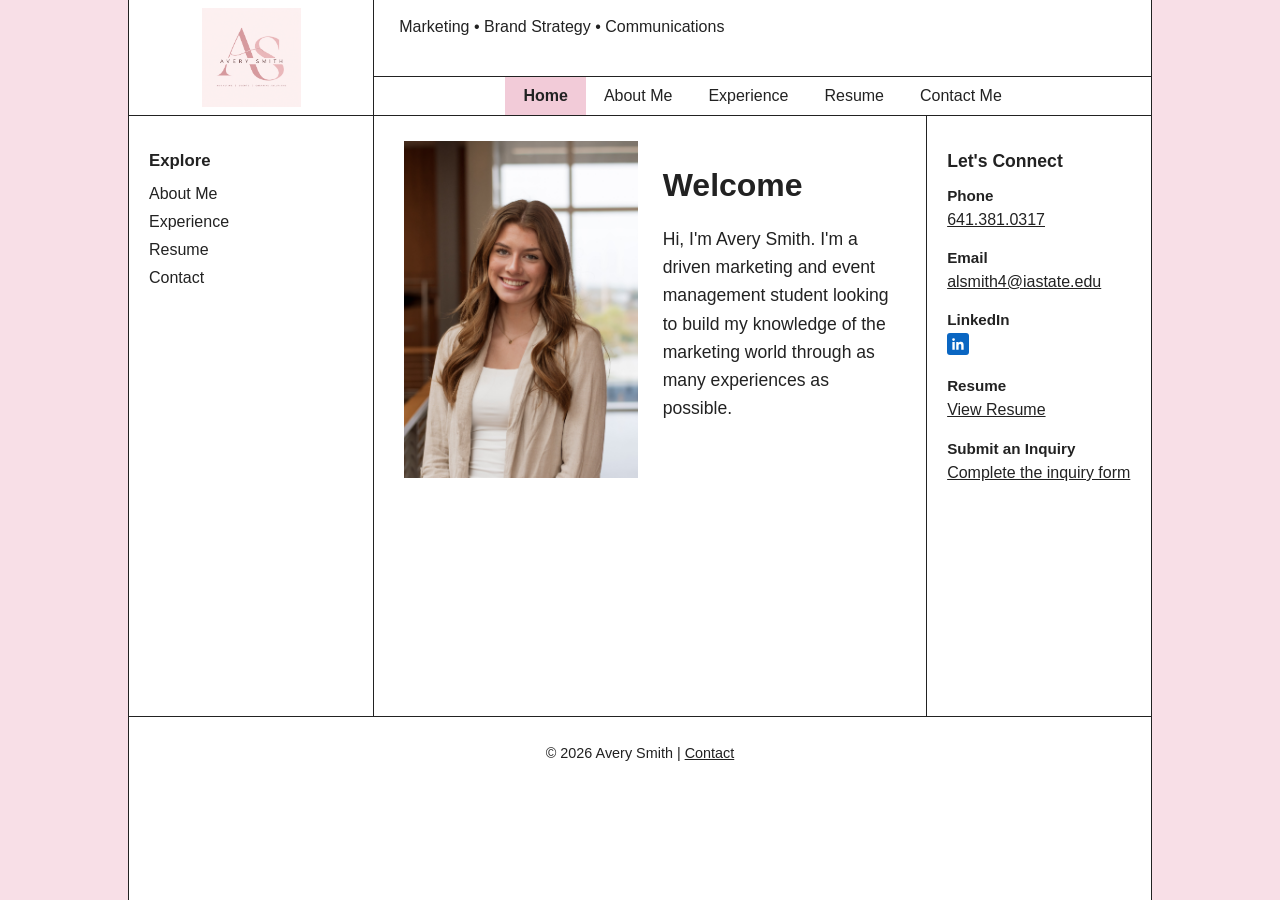
<file: index.html>
<!DOCTYPE html>
<html lang="en">

<head>
    <meta charset="UTF-8">
    <meta name="viewport" content="width=device-width, initial-scale=1.0">

    <title>Avery Smith</title>

    <link rel="stylesheet" href="style.css">
</head>

<body>

    <div class="site-wrapper">

        <header class="site-header">

        <div class="logo-area">
    <img src="avery-smith-logo.png"
         alt="Avery Smith Logo"
         class="site-logo">
</div>
            <div class="header-content">

                <div class="header-graphic">
                    <p>
                        Marketing • Brand Strategy • Communications
                    </p>
                </div>

                <!-- Navigation automatically added by navigation.js -->
                <div id="navigation"></div>

            </div>

        </header>


        <div class="page-layout">

            <!-- LEFT COLUMN -->
            <aside class="sidebar-navigation">

                <h2>Explore</h2>

                <ul>
                    <li><a href="about.html">About Me</a></li>
                    <li class="experience-nav-item"><a href="experience.html">Experience</a>
                        <ul class="experience-subnav">
                            <li><a href="cambridge.html">Cambridge Investment Research, Inc.</a></li>
                            <li><a href="ethos.html">ETHOS Event Collective</a></li>
                            <li><a href="research-park.html">ISU Research Park</a></li>
                            <li><a href="afterdark.html">ISU AfterDark</a></li>
                        </ul>
                    </li>
                    <li><a href="resume.html">Resume</a></li>
                    <li><a href="contact.html">Contact</a></li>
                </ul>

            </aside>


            <!-- CENTER COLUMN -->
            <main class="main-content">

                <div class="hero-section">
                    <div class="hero-image">
                        <img src="avery-headshot-8.jpg" alt="Avery Smith Headshot">
                    </div>
                    <div class="hero-text">
                        <h1>Welcome</h1>
                        <p class="bio">
                            Hi, I'm Avery Smith. I'm a driven marketing and event management student looking to build my knowledge of the marketing world through as many experiences as possible.
                        </p>
                    </div>
                </div>

            </main>


            <!-- RIGHT COLUMN -->
            <aside class="sticky-sidebar">

                <div class="sticky-content">

                    <h2>Quick Links</h2>

                    <p>
                        Additional information, featured projects,
                        social media links, or announcements can go here.
                    </p>

                    <div class="social-links">
                        <a href="#">LinkedIn</a>
                    </div>

                </div>

            </aside>

        </div>


        <footer class="site-footer">

            <p>
                &copy; <span id="year"></span> Avery Smith |
                <a href="contact.html">Contact</a>
            </p>

        </footer>

    </div>


    <script src="navigation.js"></script>

    <script>
        document.getElementById("year").textContent =
            new Date().getFullYear();
    </script>

</body>

</html>
</file>
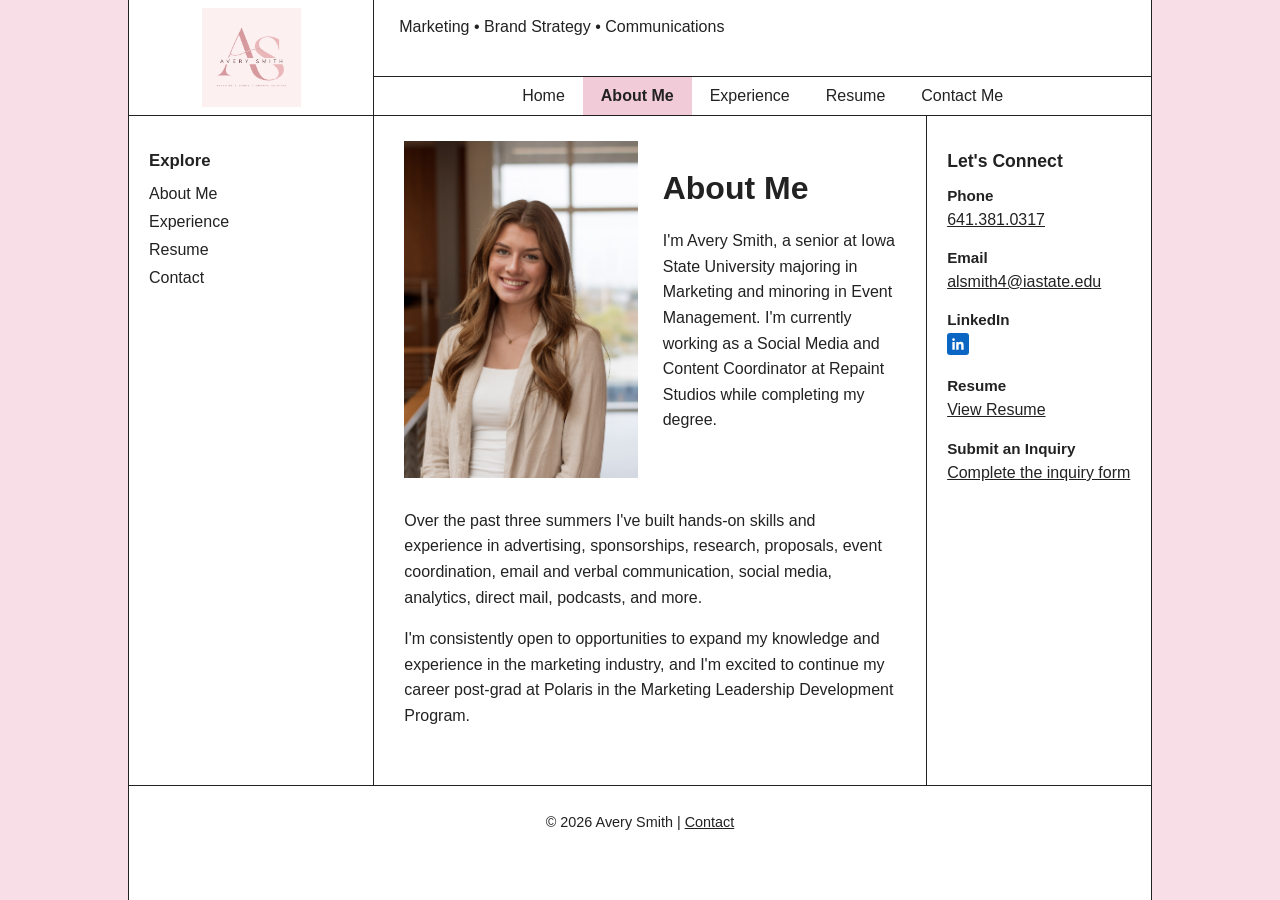
<file: about.html>
<!DOCTYPE html>
<html lang="en">

<head>
    <meta charset="UTF-8">
    <meta name="viewport" content="width=device-width, initial-scale=1.0">

    <title>About Me | Avery Smith</title>

    <link rel="stylesheet" href="style.css">
</head>

<body>

    <div class="site-wrapper">

        <header class="site-header">

        <div class="logo-area">
    <img src="avery-smith-logo.png"
         alt="Avery Smith Logo"
         class="site-logo">
</div>
            <div class="header-content">

                <div class="header-graphic">
                    <p>
                        Marketing • Brand Strategy • Communications
                    </p>
                </div>

                <!-- Navigation automatically added by navigation.js -->
                <div id="navigation"></div>

            </div>

        </header>


        <div class="page-layout">

            <!-- LEFT COLUMN -->
            <aside class="sidebar-navigation">

                <h2>Explore</h2>

                <ul>
                    <li><a href="about.html">About Me</a></li>
                    <li class="experience-nav-item"><a href="experience.html">Experience</a>
                        <ul class="experience-subnav">
                            <li><a href="cambridge.html">Cambridge Investment Research, Inc.</a></li>
                            <li><a href="ethos.html">ETHOS Event Collective</a></li>
                            <li><a href="research-park.html">ISU Research Park</a></li>
                            <li><a href="afterdark.html">ISU AfterDark</a></li>
                        </ul>
                    </li>
                    <li><a href="resume.html">Resume</a></li>
                    <li><a href="contact.html">Contact</a></li>
                </ul>

            </aside>


            <!-- CENTER COLUMN -->
            <main class="main-content">

                <div class="hero-section">
                    <div class="hero-image">
                        <img src="avery-headshot-8.jpg" alt="Avery Smith Headshot">
                    </div>
                    <div class="hero-text">
                        <h1>About Me</h1>
                        <p>
                            I'm Avery Smith, a senior at Iowa State University majoring
                            in Marketing and minoring in Event Management. I'm currently
                            working as a Social Media and Content Coordinator at Repaint
                            Studios while completing my degree.
                        </p>
                    </div>
                </div>

                <p>
                    Over the past three summers I've built hands-on skills and
                    experience in advertising, sponsorships, research, proposals,
                    event coordination, email and verbal communication, social
                    media, analytics, direct mail, podcasts, and more.
                </p>

                <p>
                    I'm consistently open to opportunities to expand my
                    knowledge and experience in the marketing industry, and I'm
                    excited to continue my career post-grad at Polaris in the
                    Marketing Leadership Development Program.
                </p>

            </main>


            <!-- RIGHT COLUMN -->
            <aside class="sticky-sidebar">

                <div class="sticky-content">

                    <h2>Quick Links</h2>

                    <p>
                        Additional information, featured projects,
                        social media links, or announcements can go here.
                    </p>

                    <div class="social-links">
                        <a href="#">LinkedIn</a>
                    </div>

                </div>

            </aside>

        </div>


        <footer class="site-footer">

            <p>
                &copy; <span id="year"></span> Avery Smith |
                <a href="contact.html">Contact</a>
            </p>

        </footer>

    </div>


    <script src="navigation.js"></script>

    <script>
        document.getElementById("year").textContent =
            new Date().getFullYear();
    </script>

</body>

</html>
</file>
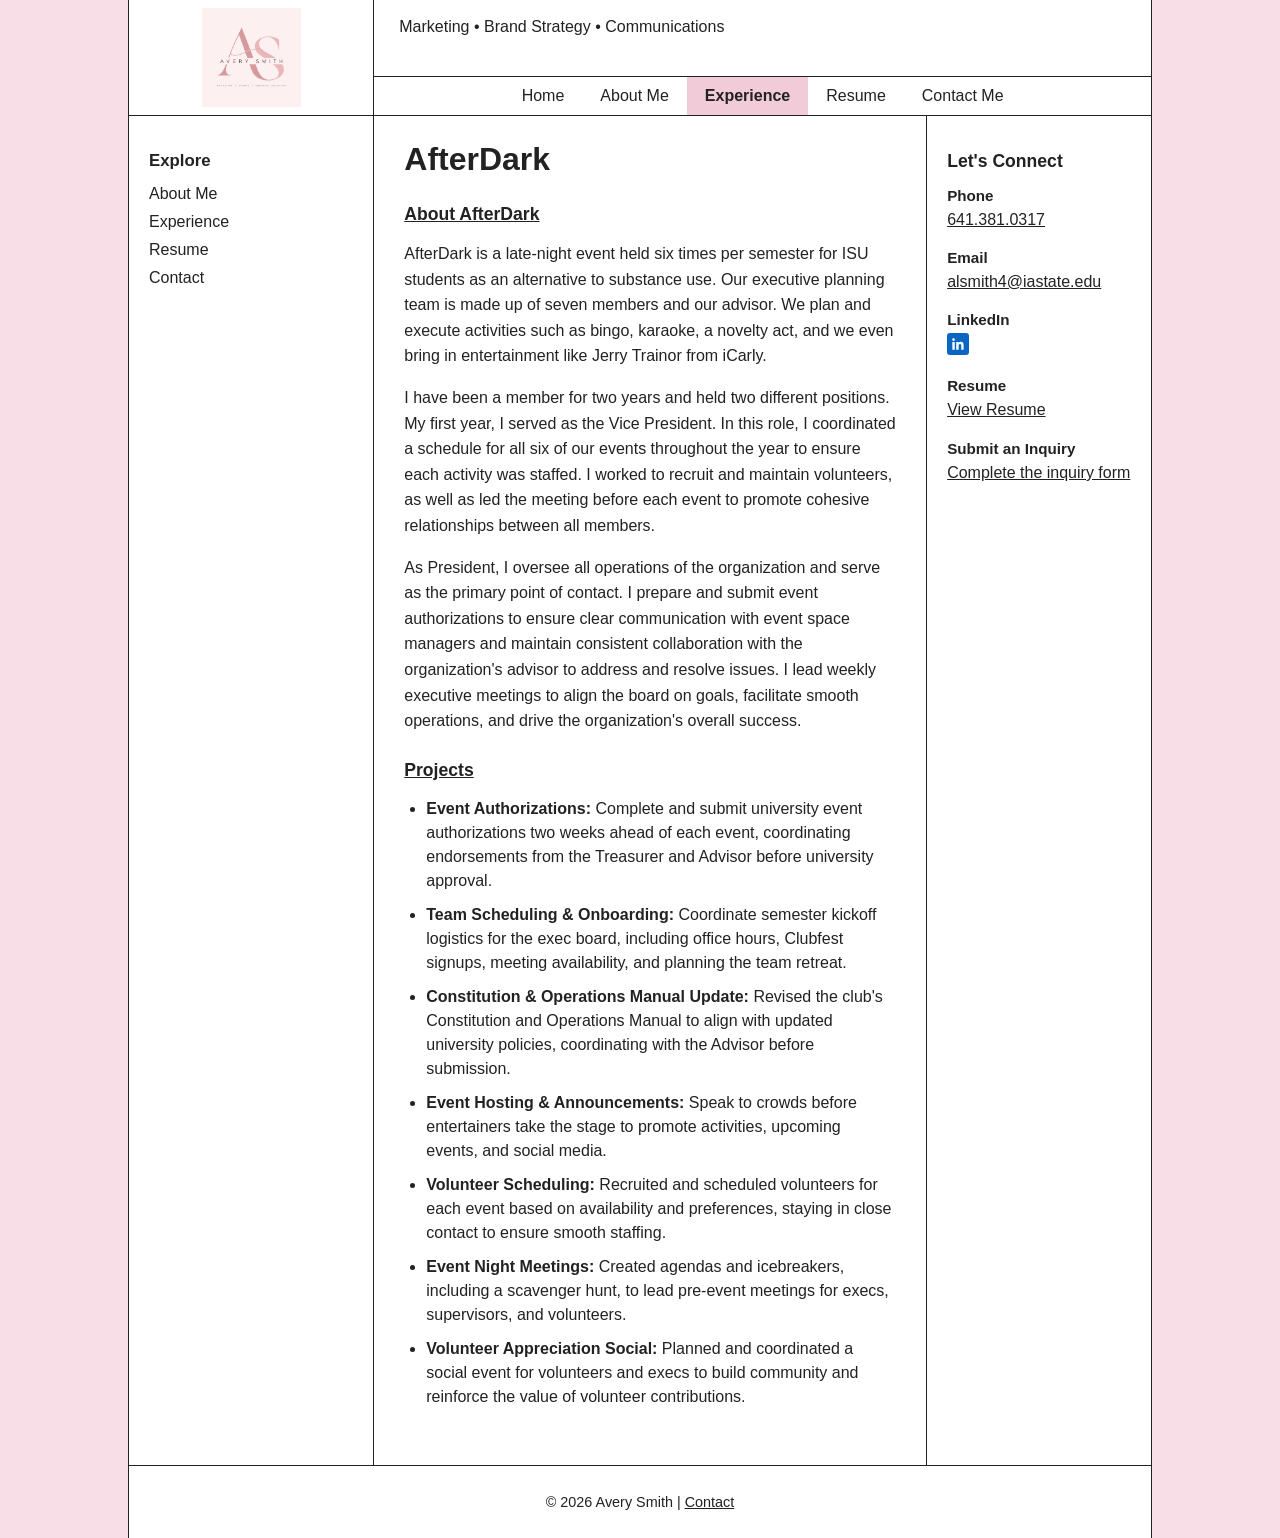
<file: afterdark.html>
<!DOCTYPE html>
<html lang="en"><head><meta charset="UTF-8"><meta name="viewport" content="width=device-width, initial-scale=1.0"><title>ISU AfterDark | Avery Smith</title><link rel="stylesheet" href="style.css"><link rel="stylesheet" href="experience-page.css"></head><body><div class="site-wrapper"><header class="site-header"><div class="logo-area"><img src="avery-smith-logo.png" alt="Avery Smith Logo" class="site-logo"></div><div class="header-content"><div class="header-graphic"><p>Marketing • Brand Strategy • Communications</p></div><div id="navigation"></div></div></header><div class="page-layout"><aside class="sidebar-navigation"><h2>Explore</h2><ul><li><a href="about.html">About Me</a></li><li><a href="experience.html">Experience</a><ul class="experience-subnav"><li><a href="cambridge.html">Cambridge Investment Research, Inc.</a></li><li><a href="ethos.html">ETHOS Event Collective</a></li><li><a href="research-park.html">ISU Research Park</a></li><li><a href="afterdark.html">ISU AfterDark</a></li></ul></li><li><a href="resume.html">Resume</a></li><li><a href="contact.html">Contact</a></li></ul></aside><main class="main-content experience-content experience-detail"><h1>AfterDark</h1><h2>About AfterDark</h2><p>AfterDark is a late-night event held six times per semester for ISU students as an alternative to substance use. Our executive planning team is made up of seven members and our advisor. We plan and execute activities such as bingo, karaoke, a novelty act, and we even bring in entertainment like Jerry Trainor from iCarly.</p><p>I have been a member for two years and held two different positions. My first year, I served as the Vice President. In this role, I coordinated a schedule for all six of our events throughout the year to ensure each activity was staffed. I worked to recruit and maintain volunteers, as well as led the meeting before each event to promote cohesive relationships between all members.</p><p>As President, I oversee all operations of the organization and serve as the primary point of contact. I prepare and submit event authorizations to ensure clear communication with event space managers and maintain consistent collaboration with the organization's advisor to address and resolve issues. I lead weekly executive meetings to align the board on goals, facilitate smooth operations, and drive the organization's overall success.</p><h2>Projects</h2><ul><li><strong>Event Authorizations:</strong> Complete and submit university event authorizations two weeks ahead of each event, coordinating endorsements from the Treasurer and Advisor before university approval.</li><li><strong>Team Scheduling &amp; Onboarding:</strong> Coordinate semester kickoff logistics for the exec board, including office hours, Clubfest signups, meeting availability, and planning the team retreat.</li><li><strong>Constitution &amp; Operations Manual Update:</strong> Revised the club's Constitution and Operations Manual to align with updated university policies, coordinating with the Advisor before submission.</li><li><strong>Event Hosting &amp; Announcements:</strong> Speak to crowds before entertainers take the stage to promote activities, upcoming events, and social media.</li><li><strong>Volunteer Scheduling:</strong> Recruited and scheduled volunteers for each event based on availability and preferences, staying in close contact to ensure smooth staffing.</li><li><strong>Event Night Meetings:</strong> Created agendas and icebreakers, including a scavenger hunt, to lead pre-event meetings for execs, supervisors, and volunteers.</li><li><strong>Volunteer Appreciation Social:</strong> Planned and coordinated a social event for volunteers and execs to build community and reinforce the value of volunteer contributions.</li></ul></main><aside class="sticky-sidebar"><div class="sticky-content"></div></aside></div><footer class="site-footer"><p>&copy; <span id="year"></span> Avery Smith | <a href="contact.html">Contact</a></p></footer></div><script src="navigation.js"></script><script>document.getElementById("year").textContent = new Date().getFullYear();</script></body></html>
</file>
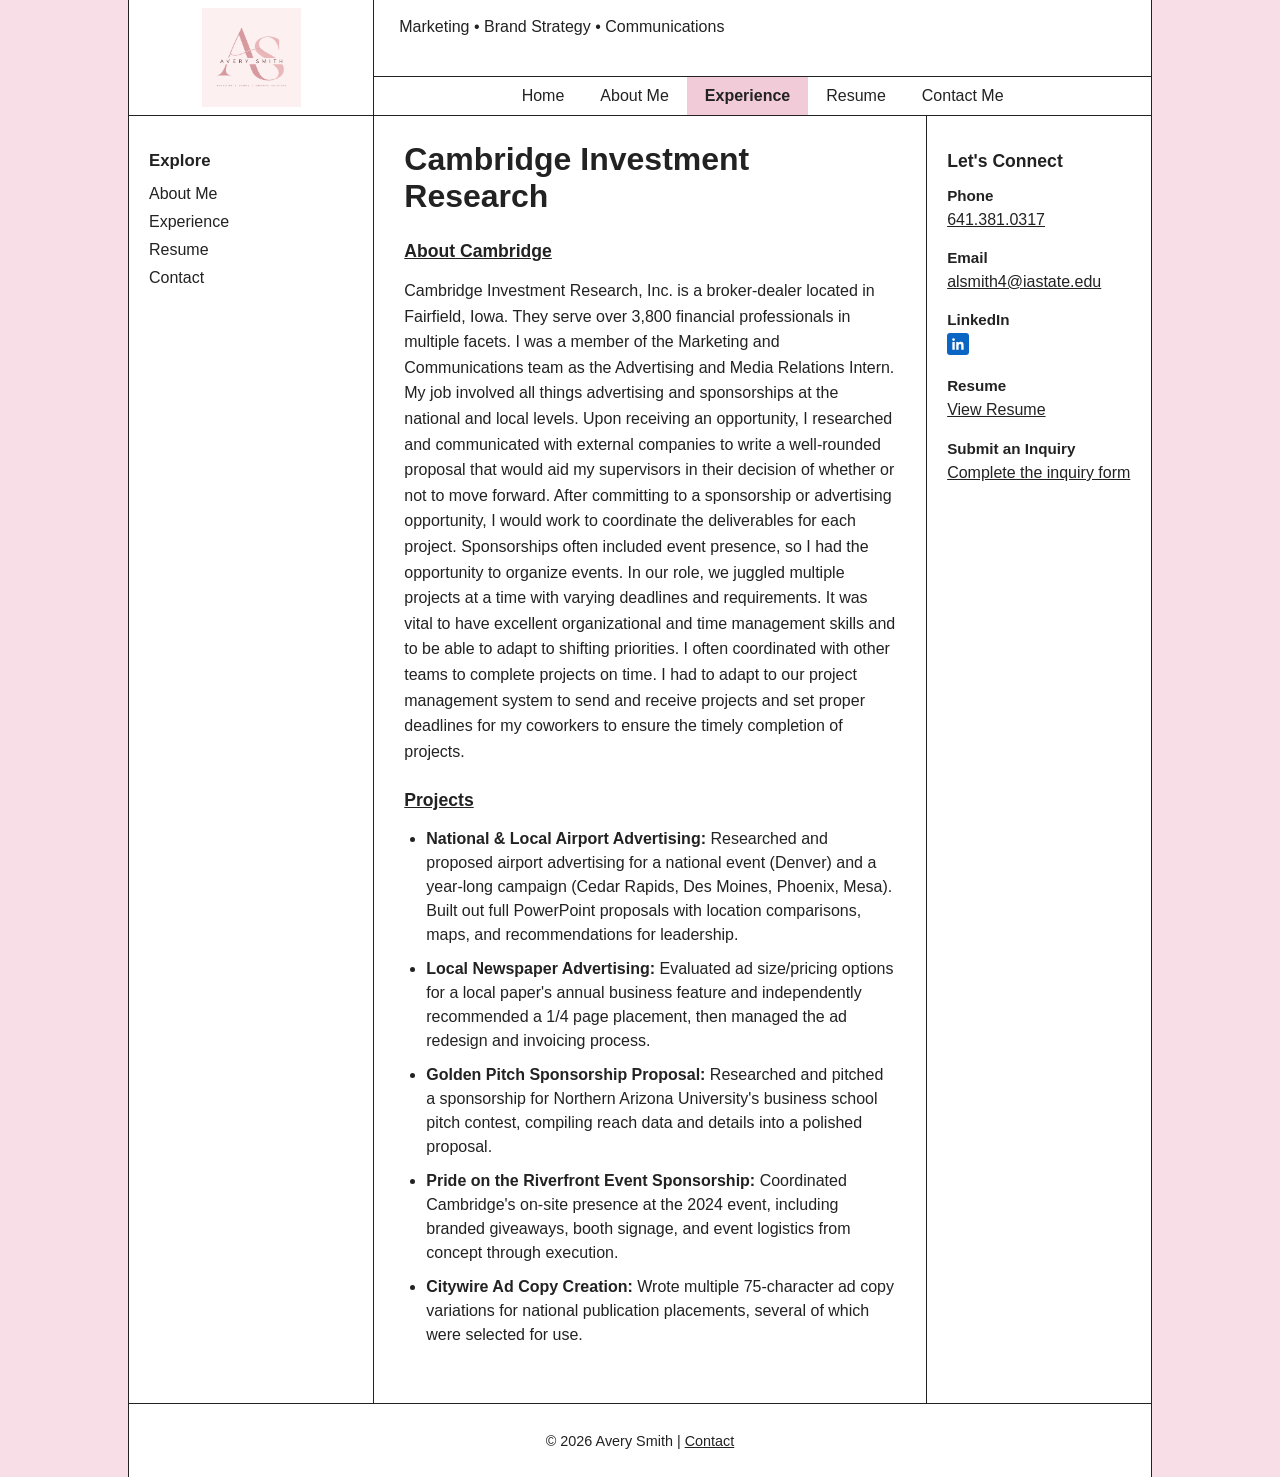
<file: cambridge.html>
<!DOCTYPE html>
<html lang="en"><head><meta charset="UTF-8"><meta name="viewport" content="width=device-width, initial-scale=1.0"><title>Cambridge Investment Research | Avery Smith</title><link rel="stylesheet" href="style.css"><link rel="stylesheet" href="experience-page.css"></head><body><div class="site-wrapper"><header class="site-header"><div class="logo-area"><img src="avery-smith-logo.png" alt="Avery Smith Logo" class="site-logo"></div><div class="header-content"><div class="header-graphic"><p>Marketing • Brand Strategy • Communications</p></div><div id="navigation"></div></div></header><div class="page-layout"><aside class="sidebar-navigation"><h2>Explore</h2><ul><li><a href="about.html">About Me</a></li><li class="experience-nav-item"><a href="experience.html">Experience</a><ul class="experience-subnav"><li><a href="cambridge.html">Cambridge Investment Research, Inc.</a></li><li><a href="ethos.html">ETHOS Event Collective</a></li><li><a href="research-park.html">ISU Research Park</a></li><li><a href="afterdark.html">ISU AfterDark</a></li></ul></li><li><a href="resume.html">Resume</a></li><li><a href="contact.html">Contact</a></li></ul></aside><main class="main-content experience-content experience-detail"><h1>Cambridge Investment Research</h1><h2>About Cambridge</h2><p>Cambridge Investment Research, Inc. is a broker-dealer located in Fairfield, Iowa. They serve over 3,800 financial professionals in multiple facets. I was a member of the Marketing and Communications team as the Advertising and Media Relations Intern. My job involved all things advertising and sponsorships at the national and local levels. Upon receiving an opportunity, I researched and communicated with external companies to write a well-rounded proposal that would aid my supervisors in their decision of whether or not to move forward. After committing to a sponsorship or advertising opportunity, I would work to coordinate the deliverables for each project. Sponsorships often included event presence, so I had the opportunity to organize events. In our role, we juggled multiple projects at a time with varying deadlines and requirements. It was vital to have excellent organizational and time management skills and to be able to adapt to shifting priorities. I often coordinated with other teams to complete projects on time. I had to adapt to our project management system to send and receive projects and set proper deadlines for my coworkers to ensure the timely completion of projects.</p><h2>Projects</h2><ul><li><strong>National &amp; Local Airport Advertising:</strong> Researched and proposed airport advertising for a national event (Denver) and a year-long campaign (Cedar Rapids, Des Moines, Phoenix, Mesa). Built out full PowerPoint proposals with location comparisons, maps, and recommendations for leadership.</li><li><strong>Local Newspaper Advertising:</strong> Evaluated ad size/pricing options for a local paper's annual business feature and independently recommended a 1/4 page placement, then managed the ad redesign and invoicing process.</li><li><strong>Golden Pitch Sponsorship Proposal:</strong> Researched and pitched a sponsorship for Northern Arizona University's business school pitch contest, compiling reach data and details into a polished proposal.</li><li><strong>Pride on the Riverfront Event Sponsorship:</strong> Coordinated Cambridge's on-site presence at the 2024 event, including branded giveaways, booth signage, and event logistics from concept through execution.</li><li><strong>Citywire Ad Copy Creation:</strong> Wrote multiple 75-character ad copy variations for national publication placements, several of which were selected for use.</li></ul></main><aside class="sticky-sidebar"><div class="sticky-content"></div></aside></div><footer class="site-footer"><p>&copy; <span id="year"></span> Avery Smith | <a href="contact.html">Contact</a></p></footer></div><script src="navigation.js"></script><script>document.getElementById("year").textContent = new Date().getFullYear();</script></body></html>
</file>
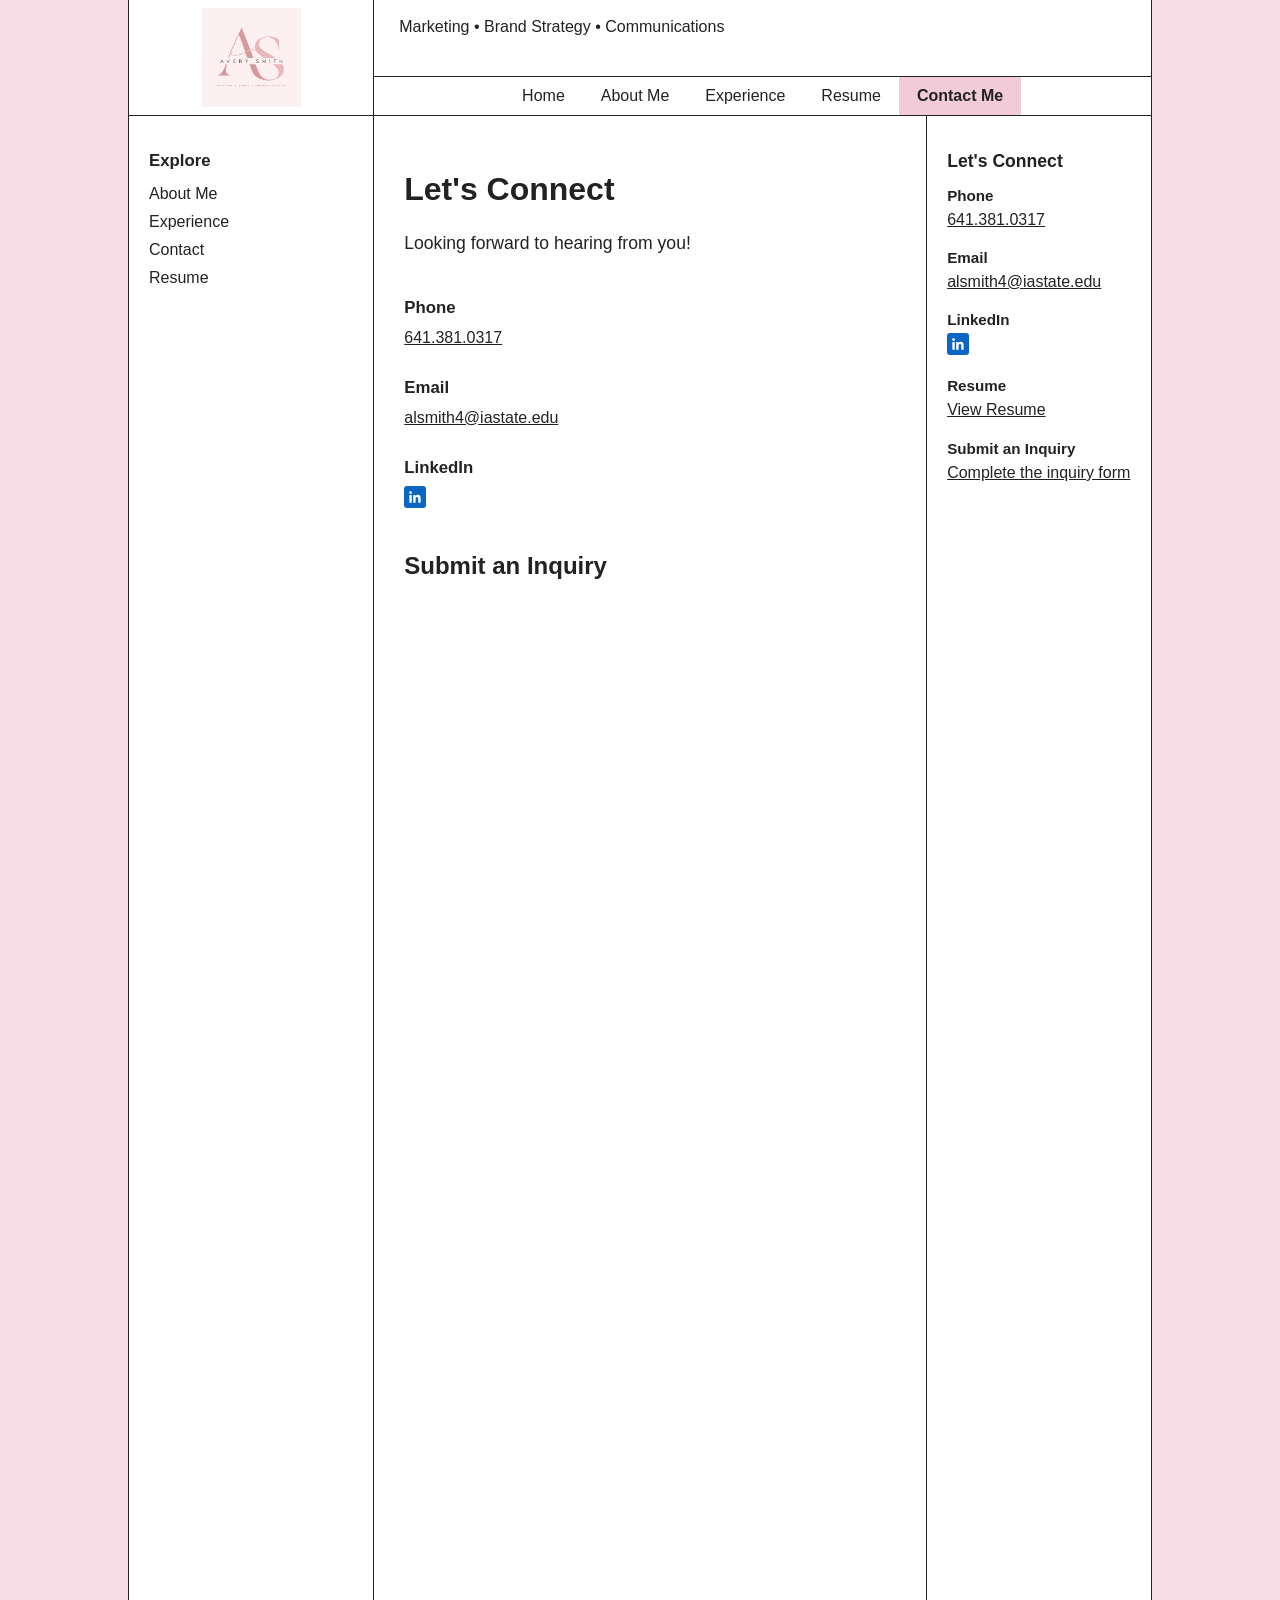
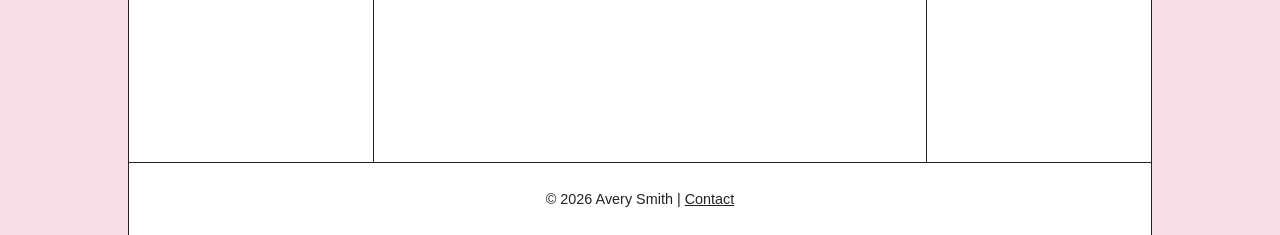
<file: contact.html>
<!DOCTYPE html>
<html lang="en">

<head>
    <meta charset="UTF-8">
    <meta name="viewport" content="width=device-width, initial-scale=1.0">

    <title>Contact Me | Avery Smith</title>

    <link rel="stylesheet" href="style.css">
    <link rel="stylesheet" href="contact-page.css">
</head>

<body>

    <div class="site-wrapper">

        <header class="site-header">

            <div class="logo-area">
                <img src="avery-smith-logo.png"
                     alt="Avery Smith Logo"
                     class="site-logo">
            </div>

            <div class="header-content">
                <div class="header-graphic">
                    <p>Marketing • Brand Strategy • Communications</p>
                </div>

                <!-- Navigation automatically added by navigation.js -->
                <div id="navigation"></div>
            </div>

        </header>

        <div class="page-layout">

            <!-- LEFT COLUMN -->
            <aside class="sidebar-navigation">
                <h2>Explore</h2>

                <ul>
                    <li><a href="about.html">About Me</a></li>
                    <li><a href="experience.html">Experience</a></li>
                    <li><a href="contact.html">Contact</a></li>
                    <li><a href="resume.html">Resume</a></li>
                </ul>
            </aside>

            <!-- CENTER COLUMN -->
            <main class="main-content contact-content">
                <h1>Let's Connect</h1>
                <p class="contact-intro">Looking forward to hearing from you!</p>

                <div class="contact-details">
                    <div class="contact-item">
                        <h2>Phone</h2>
                        <a href="tel:+16413810317">641.381.0317</a>
                    </div>

                    <div class="contact-item">
                        <h2>Email</h2>
                        <a href="mailto:alsmith4@iastate.edu">alsmith4@iastate.edu</a>
                    </div>

                    <div class="contact-item">
                        <h2>LinkedIn</h2>
                        <a class="linkedin-link"
                           href="https://www.linkedin.com/in/asmith348/"
                           target="_blank"
                           rel="noopener noreferrer"
                           aria-label="Visit Avery Smith's LinkedIn profile">
                            <svg class="linkedin-icon" xmlns="http://www.w3.org/2000/svg" viewBox="0 0 24 24" aria-hidden="true">
                                <path d="M20.45 20.45h-3.56v-5.57c0-1.33-.03-3.04-1.85-3.04-1.85 0-2.14 1.45-2.14 2.94v5.67H9.34V9h3.42v1.56h.05c.48-.9 1.64-1.85 3.37-1.85 3.6 0 4.27 2.37 4.27 5.46v6.28ZM5.32 7.43a2.06 2.06 0 1 1 0-4.12 2.06 2.06 0 0 1 0 4.12ZM3.54 20.45H7.1V9H3.54v11.45Z"/>
                            </svg>
                        </a>
                    </div>
                </div>

                <section class="contact-form-section">
                    <h2>Submit an Inquiry</h2>

                    <iframe
                        src="https://docs.google.com/forms/d/e/1FAIpQLSepvemi5dPVXHGUGoa3sT3KIAss7owfCC3hFIj2MXqos53Ong/viewform?embedded=true"
                        width="640"
                        height="1124"
                        frameborder="0"
                        marginheight="0"
                        marginwidth="0"
                        title="Contact inquiry form">
                        Loading…
                    </iframe>
                </section>
            </main>

            <!-- RIGHT COLUMN -->
            <aside class="sticky-sidebar">
                <div class="sticky-content"></div>
            </aside>

        </div>

        <footer class="site-footer">
            <p>
                &copy; <span id="year"></span> Avery Smith |
                <a href="contact.html">Contact</a>
            </p>
        </footer>

    </div>

    <script src="navigation.js"></script>

    <script>
        document.getElementById("year").textContent = new Date().getFullYear();
    </script>

</body>

</html>
</file>
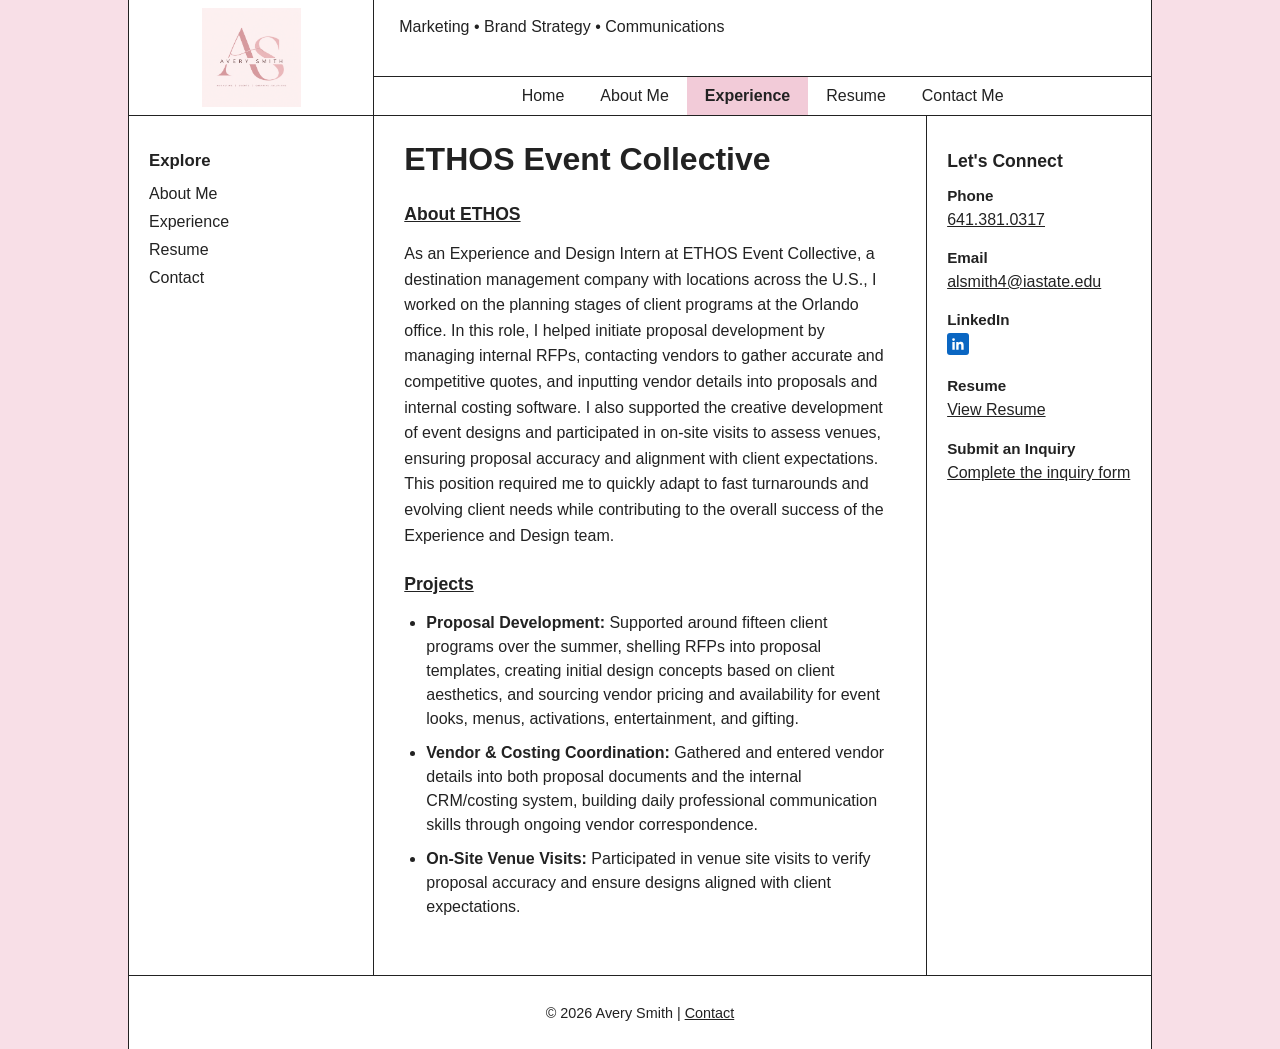
<file: ethos.html>
<!DOCTYPE html>
<html lang="en"><head><meta charset="UTF-8"><meta name="viewport" content="width=device-width, initial-scale=1.0"><title>ETHOS Event Collective | Avery Smith</title><link rel="stylesheet" href="style.css"><link rel="stylesheet" href="experience-page.css"></head><body><div class="site-wrapper"><header class="site-header"><div class="logo-area"><img src="avery-smith-logo.png" alt="Avery Smith Logo" class="site-logo"></div><div class="header-content"><div class="header-graphic"><p>Marketing • Brand Strategy • Communications</p></div><div id="navigation"></div></div></header><div class="page-layout"><aside class="sidebar-navigation"><h2>Explore</h2><ul><li><a href="about.html">About Me</a></li><li><a href="experience.html">Experience</a><ul class="experience-subnav"><li><a href="cambridge.html">Cambridge Investment Research, Inc.</a></li><li><a href="ethos.html">ETHOS Event Collective</a></li><li><a href="research-park.html">ISU Research Park</a></li><li><a href="afterdark.html">ISU AfterDark</a></li></ul></li><li><a href="resume.html">Resume</a></li><li><a href="contact.html">Contact</a></li></ul></aside><main class="main-content experience-content experience-detail"><h1>ETHOS Event Collective</h1><h2>About ETHOS</h2><p>As an Experience and Design Intern at ETHOS Event Collective, a destination management company with locations across the U.S., I worked on the planning stages of client programs at the Orlando office. In this role, I helped initiate proposal development by managing internal RFPs, contacting vendors to gather accurate and competitive quotes, and inputting vendor details into proposals and internal costing software. I also supported the creative development of event designs and participated in on-site visits to assess venues, ensuring proposal accuracy and alignment with client expectations. This position required me to quickly adapt to fast turnarounds and evolving client needs while contributing to the overall success of the Experience and Design team.</p><h2>Projects</h2><ul><li><strong>Proposal Development:</strong> Supported around fifteen client programs over the summer, shelling RFPs into proposal templates, creating initial design concepts based on client aesthetics, and sourcing vendor pricing and availability for event looks, menus, activations, entertainment, and gifting.</li><li><strong>Vendor &amp; Costing Coordination:</strong> Gathered and entered vendor details into both proposal documents and the internal CRM/costing system, building daily professional communication skills through ongoing vendor correspondence.</li><li><strong>On-Site Venue Visits:</strong> Participated in venue site visits to verify proposal accuracy and ensure designs aligned with client expectations.</li></ul></main><aside class="sticky-sidebar"><div class="sticky-content"></div></aside></div><footer class="site-footer"><p>&copy; <span id="year"></span> Avery Smith | <a href="contact.html">Contact</a></p></footer></div><script src="navigation.js"></script><script>document.getElementById("year").textContent = new Date().getFullYear();</script></body></html>
</file>
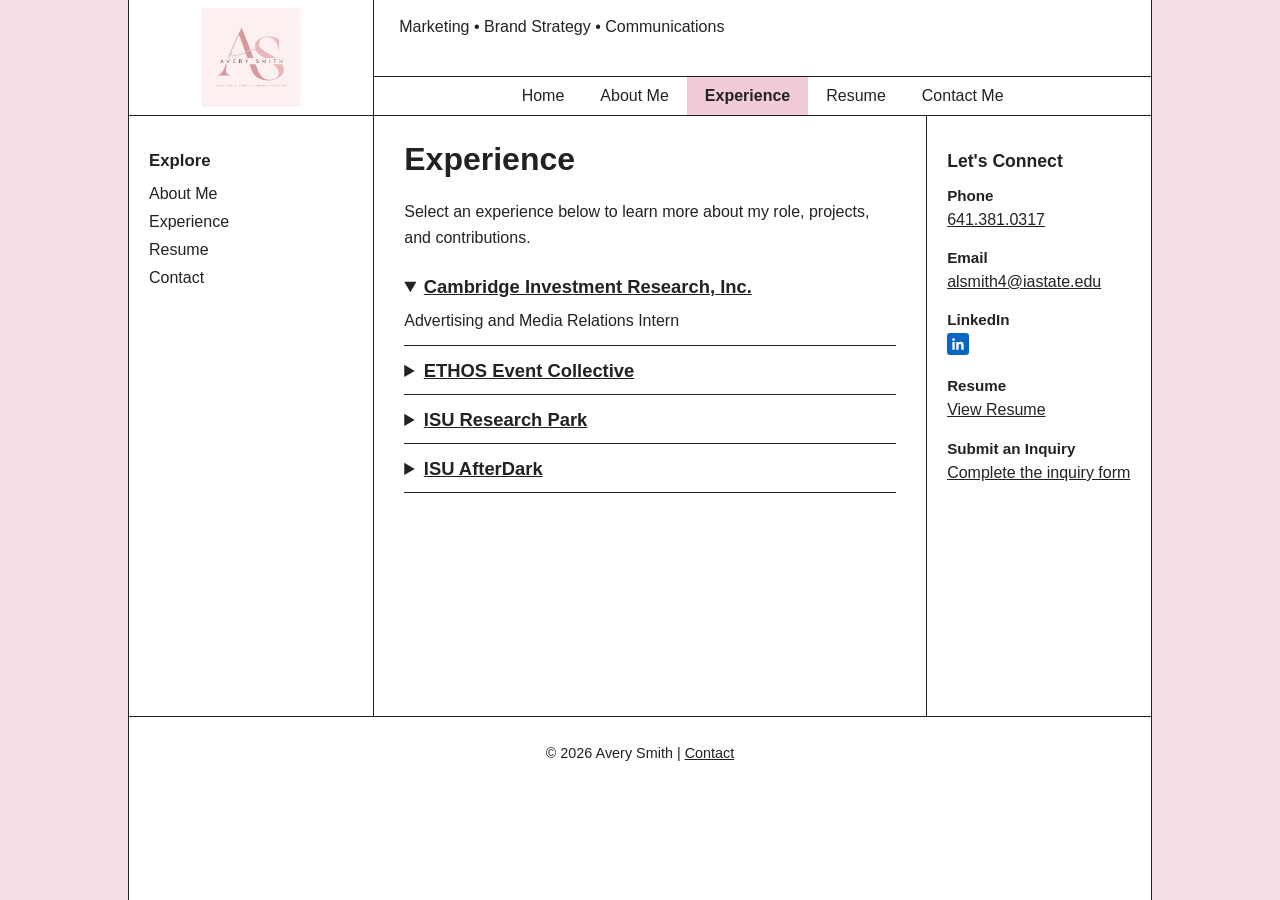
<file: experience.html>
<!DOCTYPE html>
<html lang="en">
<head>
    <meta charset="UTF-8">
    <meta name="viewport" content="width=device-width, initial-scale=1.0">
    <title>Experience | Avery Smith</title>
    <link rel="stylesheet" href="style.css">
    <link rel="stylesheet" href="experience-page.css">
</head>
<body>
<div class="site-wrapper">
<header class="site-header">
    <div class="logo-area"><img src="avery-smith-logo.png" alt="Avery Smith Logo" class="site-logo"></div>
    <div class="header-content"><div class="header-graphic"><p>Marketing • Brand Strategy • Communications</p></div><div id="navigation"></div></div>
</header>
<div class="page-layout">
    <aside class="sidebar-navigation">
        <h2>Explore</h2>
        <ul>
            <li><a href="about.html">About Me</a></li>
            <li><a href="experience.html">Experience</a></li>
            <li><a href="resume.html">Resume</a></li>
            <li><a href="contact.html">Contact</a></li>
        </ul>
    </aside>
    <main class="main-content experience-content">
        <h1>Experience</h1>
        <p class="experience-intro">Select an experience below to learn more about my role, projects, and contributions.</p>
        <div class="experience-tabs">
            <details open><summary><a href="cambridge.html">Cambridge Investment Research, Inc.</a></summary><p>Advertising and Media Relations Intern</p></details>
            <details><summary><a href="ethos.html">ETHOS Event Collective</a></summary><p>Experience and Design Intern</p></details>
            <details><summary><a href="research-park.html">ISU Research Park</a></summary><p>Communications and Marketing Intern</p></details>
            <details><summary><a href="afterdark.html">ISU AfterDark</a></summary><p>President and Vice President</p></details>
        </div>
    </main>
    <aside class="sticky-sidebar"><div class="sticky-content"></div></aside>
</div>
<footer class="site-footer"><p>&copy; <span id="year"></span> Avery Smith | <a href="contact.html">Contact</a></p></footer>
</div>
<script src="navigation.js"></script><script>document.getElementById("year").textContent = new Date().getFullYear();</script>
</body>
</html>
</file>
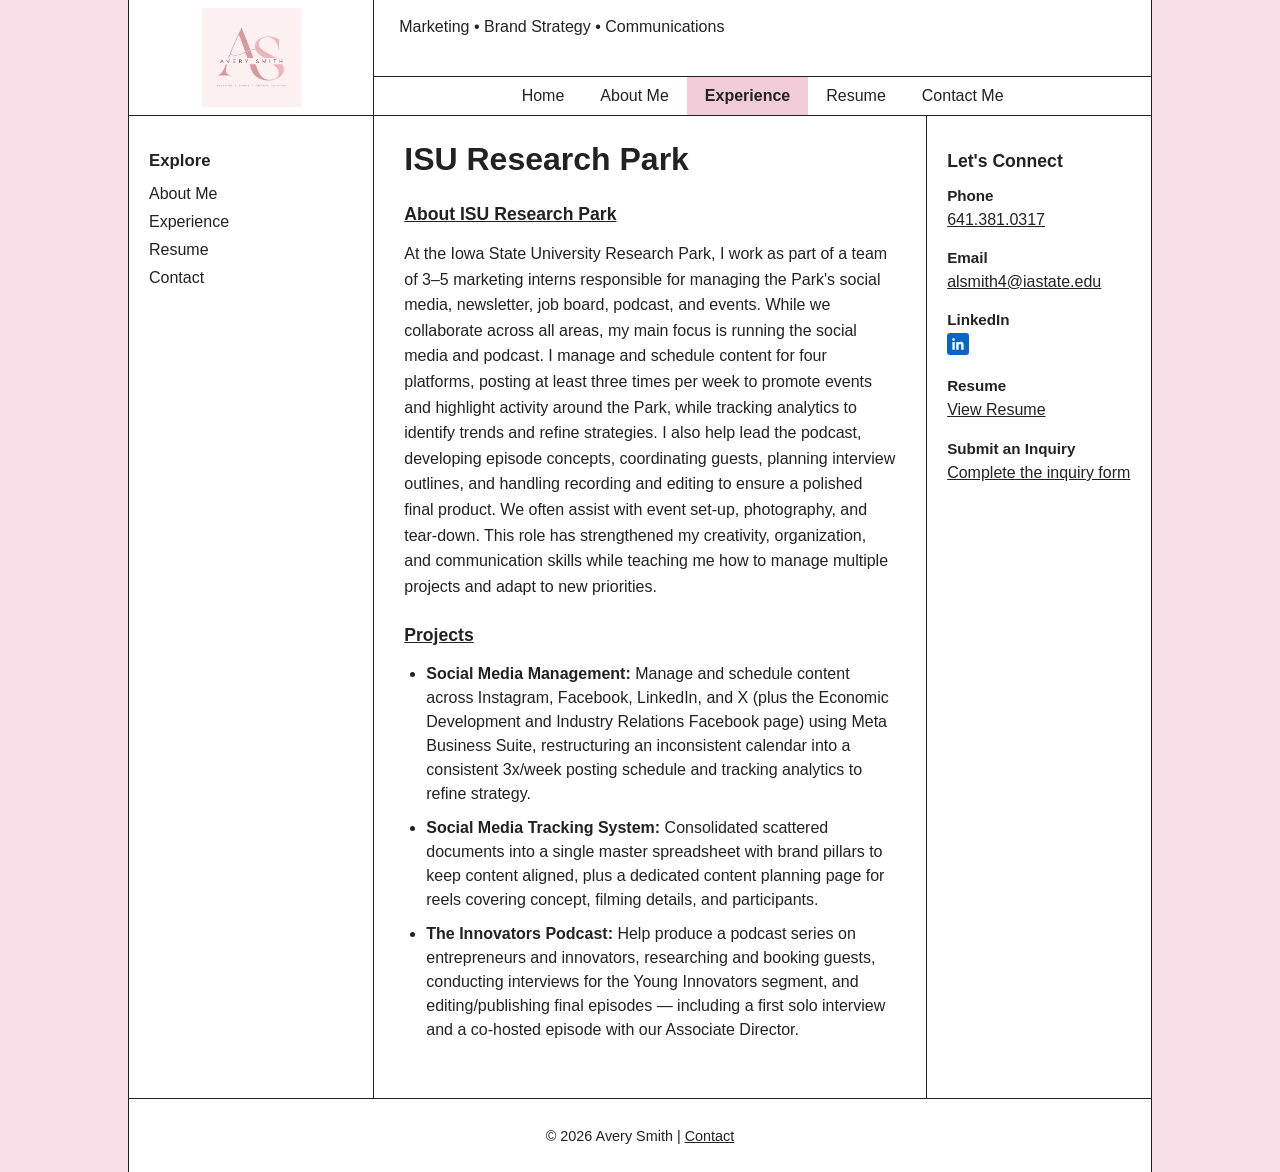
<file: research-park.html>
<!DOCTYPE html>
<html lang="en"><head><meta charset="UTF-8"><meta name="viewport" content="width=device-width, initial-scale=1.0"><title>ISU Research Park | Avery Smith</title><link rel="stylesheet" href="style.css"><link rel="stylesheet" href="experience-page.css"></head><body><div class="site-wrapper"><header class="site-header"><div class="logo-area"><img src="avery-smith-logo.png" alt="Avery Smith Logo" class="site-logo"></div><div class="header-content"><div class="header-graphic"><p>Marketing • Brand Strategy • Communications</p></div><div id="navigation"></div></div></header><div class="page-layout"><aside class="sidebar-navigation"><h2>Explore</h2><ul><li><a href="about.html">About Me</a></li><li><a href="experience.html">Experience</a><ul class="experience-subnav"><li><a href="cambridge.html">Cambridge Investment Research, Inc.</a></li><li><a href="ethos.html">ETHOS Event Collective</a></li><li><a href="research-park.html">ISU Research Park</a></li><li><a href="afterdark.html">ISU AfterDark</a></li></ul></li><li><a href="resume.html">Resume</a></li><li><a href="contact.html">Contact</a></li></ul></aside><main class="main-content experience-content experience-detail"><h1>ISU Research Park</h1><h2>About ISU Research Park</h2><p>At the Iowa State University Research Park, I work as part of a team of 3–5 marketing interns responsible for managing the Park's social media, newsletter, job board, podcast, and events. While we collaborate across all areas, my main focus is running the social media and podcast. I manage and schedule content for four platforms, posting at least three times per week to promote events and highlight activity around the Park, while tracking analytics to identify trends and refine strategies. I also help lead the podcast, developing episode concepts, coordinating guests, planning interview outlines, and handling recording and editing to ensure a polished final product. We often assist with event set-up, photography, and tear-down. This role has strengthened my creativity, organization, and communication skills while teaching me how to manage multiple projects and adapt to new priorities.</p><h2>Projects</h2><ul><li><strong>Social Media Management:</strong> Manage and schedule content across Instagram, Facebook, LinkedIn, and X (plus the Economic Development and Industry Relations Facebook page) using Meta Business Suite, restructuring an inconsistent calendar into a consistent 3x/week posting schedule and tracking analytics to refine strategy.</li><li><strong>Social Media Tracking System:</strong> Consolidated scattered documents into a single master spreadsheet with brand pillars to keep content aligned, plus a dedicated content planning page for reels covering concept, filming details, and participants.</li><li><strong>The Innovators Podcast:</strong> Help produce a podcast series on entrepreneurs and innovators, researching and booking guests, conducting interviews for the Young Innovators segment, and editing/publishing final episodes — including a first solo interview and a co-hosted episode with our Associate Director.</li></ul></main><aside class="sticky-sidebar"><div class="sticky-content"></div></aside></div><footer class="site-footer"><p>&copy; <span id="year"></span> Avery Smith | <a href="contact.html">Contact</a></p></footer></div><script src="navigation.js"></script><script>document.getElementById("year").textContent = new Date().getFullYear();</script></body></html>
</file>
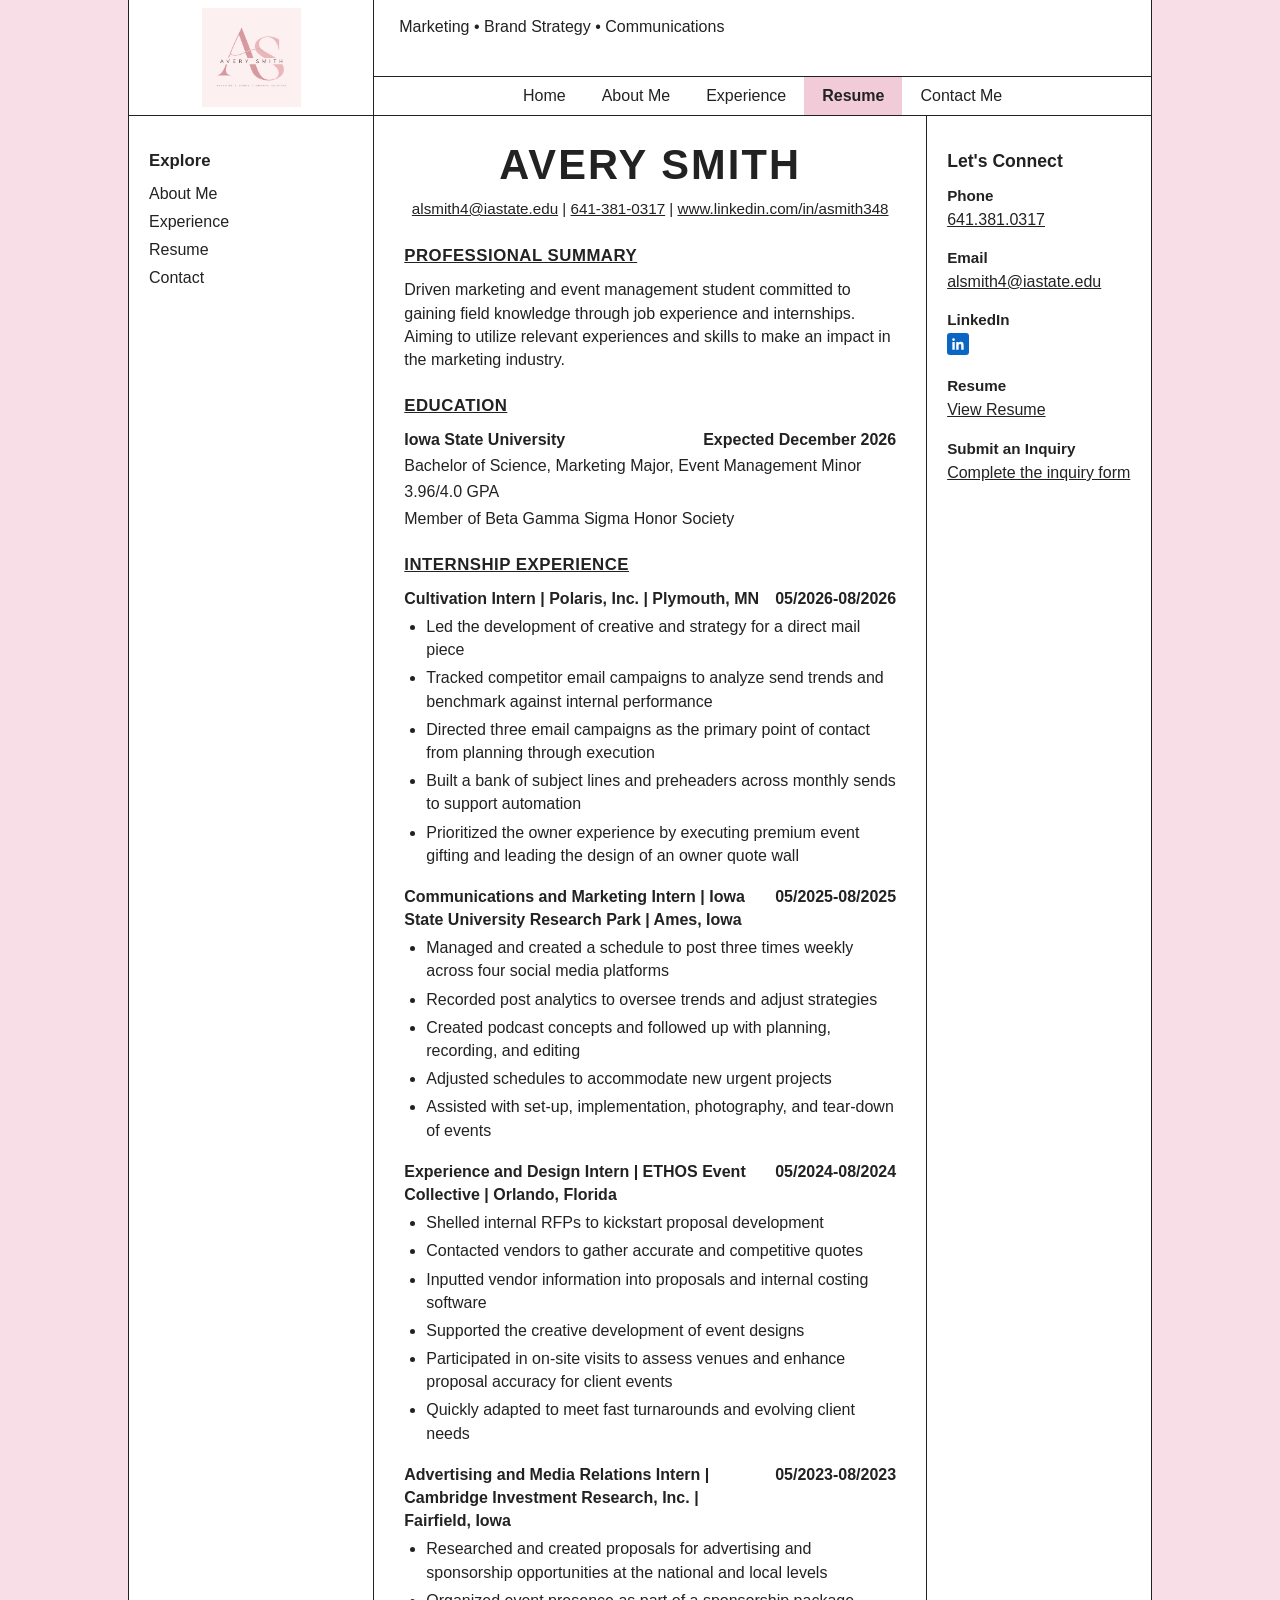
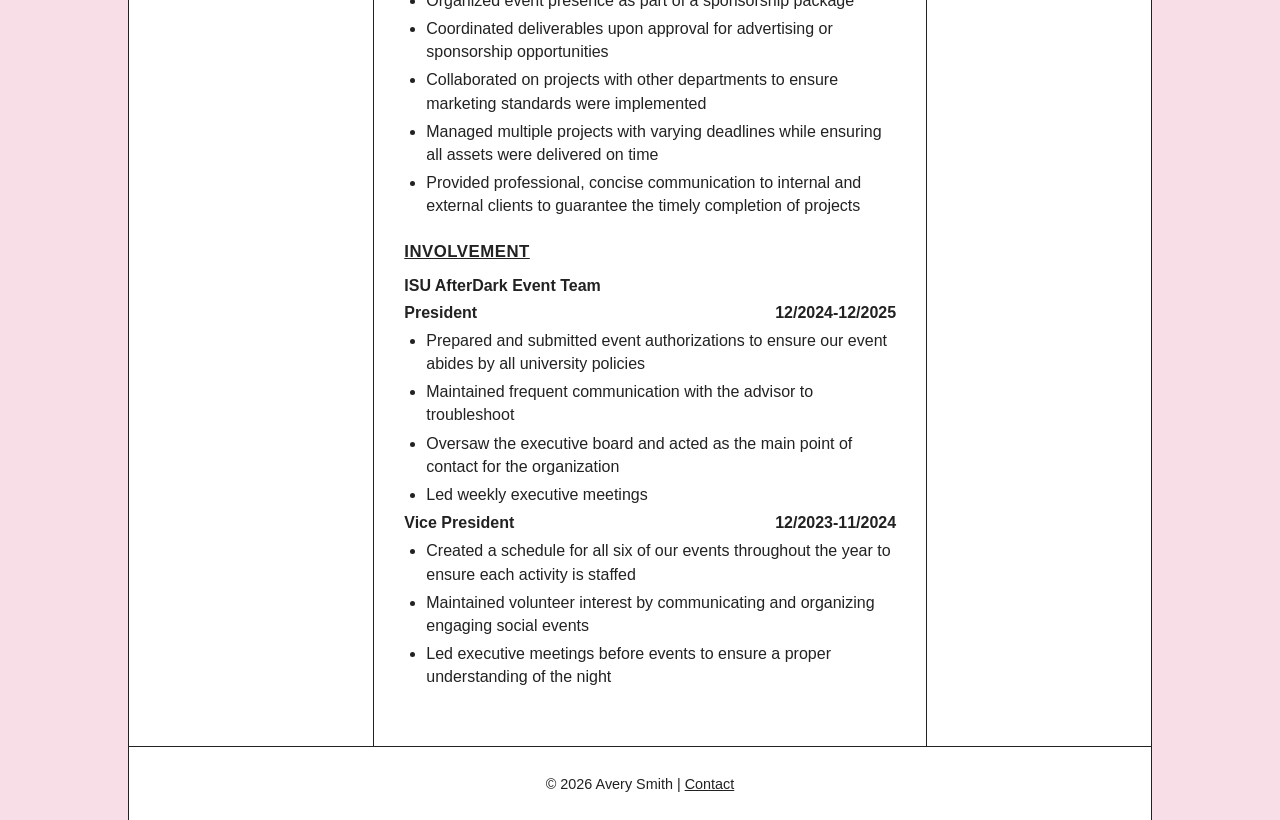
<file: resume.html>
<!DOCTYPE html>
<html lang="en">

<head>
    <meta charset="UTF-8">
    <meta name="viewport" content="width=device-width, initial-scale=1.0">

    <title>Resume | Avery Smith</title>

    <link rel="stylesheet" href="style.css">
    <link rel="stylesheet" href="resume-page.css">
</head>

<body>

    <div class="site-wrapper">

        <header class="site-header">

            <div class="logo-area">
                <img src="avery-smith-logo.png"
                     alt="Avery Smith Logo"
                     class="site-logo">
            </div>

            <div class="header-content">
                <div class="header-graphic">
                    <p>Marketing • Brand Strategy • Communications</p>
                </div>

                <div id="navigation"></div>
            </div>

        </header>

        <div class="page-layout">

            <aside class="sidebar-navigation">
                <h2>Explore</h2>

                <ul>
                    <li><a href="about.html">About Me</a></li>
                    <li class="experience-nav-item"><a href="experience.html">Experience</a>
                        <ul class="experience-subnav">
                            <li><a href="cambridge.html">Cambridge Investment Research, Inc.</a></li>
                            <li><a href="ethos.html">ETHOS Event Collective</a></li>
                            <li><a href="research-park.html">ISU Research Park</a></li>
                            <li><a href="afterdark.html">ISU AfterDark</a></li>
                        </ul>
                    </li>
                    <li><a href="resume.html">Resume</a></li>
                    <li><a href="contact.html">Contact</a></li>
                </ul>
            </aside>

            <main class="main-content resume-page">
                <article class="resume-document">
                    <header class="resume-header">
                        <h1>AVERY SMITH</h1>
                        <p class="resume-contact">
                            <a href="mailto:alsmith4@iastate.edu">alsmith4@iastate.edu</a>
                            <span aria-hidden="true"> | </span>
                            <a href="tel:+16413810317">641-381-0317</a>
                            <span aria-hidden="true"> | </span>
                            <a href="https://www.linkedin.com/in/asmith348/" target="_blank" rel="noopener noreferrer">www.linkedin.com/in/asmith348</a>
                        </p>
                    </header>

                    <section class="resume-section">
                        <h2>Professional Summary</h2>
                        <p>Driven marketing and event management student committed to gaining field knowledge through job experience and internships. Aiming to utilize relevant experiences and skills to make an impact in the marketing industry.</p>
                    </section>

                    <section class="resume-section">
                        <h2>Education</h2>
                        <div class="resume-entry">
                            <p class="entry-title"><span class="entry-role">Iowa State University</span> <span class="entry-date">Expected December 2026</span></p>
                            <p>Bachelor of Science, Marketing Major, Event Management Minor</p>
                            <p>3.96/4.0 GPA</p>
                            <p>Member of Beta Gamma Sigma Honor Society</p>
                        </div>
                    </section>

                    <section class="resume-section">
                        <h2>Internship Experience</h2>

                        <div class="resume-entry">
                            <p class="entry-title compact-entry-title"><span class="entry-role">Cultivation Intern | Polaris, Inc. | Plymouth, MN</span> <span class="entry-date">05/2026-08/2026</span></p>
                            <ul>
                                <li>Led the development of creative and strategy for a direct mail piece</li>
                                <li>Tracked competitor email campaigns to analyze send trends and benchmark against internal performance</li>
                                <li>Directed three email campaigns as the primary point of contact from planning through execution</li>
                                <li>Built a bank of subject lines and preheaders across monthly sends to support automation</li>
                                <li>Prioritized the owner experience by executing premium event gifting and leading the design of an owner quote wall</li>
                            </ul>
                        </div>

                        <div class="resume-entry">
                            <p class="entry-title compact-entry-title"><span class="entry-role">Communications and Marketing Intern | Iowa State University Research Park | Ames, Iowa</span> <span class="entry-date">05/2025-08/2025</span></p>
                            <ul>
                                <li>Managed and created a schedule to post three times weekly across four social media platforms</li>
                                <li>Recorded post analytics to oversee trends and adjust strategies</li>
                                <li>Created podcast concepts and followed up with planning, recording, and editing</li>
                                <li>Adjusted schedules to accommodate new urgent projects</li>
                                <li>Assisted with set-up, implementation, photography, and tear-down of events</li>
                            </ul>
                        </div>

                        <div class="resume-entry">
                            <p class="entry-title compact-entry-title"><span class="entry-role">Experience and Design Intern | ETHOS Event Collective | Orlando, Florida</span> <span class="entry-date">05/2024-08/2024</span></p>
                            <ul>
                                <li>Shelled internal RFPs to kickstart proposal development</li>
                                <li>Contacted vendors to gather accurate and competitive quotes</li>
                                <li>Inputted vendor information into proposals and internal costing software</li>
                                <li>Supported the creative development of event designs</li>
                                <li>Participated in on-site visits to assess venues and enhance proposal accuracy for client events</li>
                                <li>Quickly adapted to meet fast turnarounds and evolving client needs</li>
                            </ul>
                        </div>

                        <div class="resume-entry">
                            <p class="entry-title compact-entry-title"><span class="entry-role">Advertising and Media Relations Intern | Cambridge Investment Research, Inc. | Fairfield, Iowa</span> <span class="entry-date">05/2023-08/2023</span></p>
                            <ul>
                                <li>Researched and created proposals for advertising and sponsorship opportunities at the national and local levels</li>
                                <li>Organized event presence as part of a sponsorship package</li>
                                <li>Coordinated deliverables upon approval for advertising or sponsorship opportunities</li>
                                <li>Collaborated on projects with other departments to ensure marketing standards were implemented</li>
                                <li>Managed multiple projects with varying deadlines while ensuring all assets were delivered on time</li>
                                <li>Provided professional, concise communication to internal and external clients to guarantee the timely completion of projects</li>
                            </ul>
                        </div>
                    </section>

                    <section class="resume-section">
                        <h2>Involvement</h2>
                        <div class="resume-entry">
                            <p class="organization-title">ISU AfterDark Event Team</p>

                            <p class="role-title"><span class="entry-role">President</span> <span class="entry-date">12/2024-12/2025</span></p>
                            <ul>
                                <li>Prepared and submitted event authorizations to ensure our event abides by all university policies</li>
                                <li>Maintained frequent communication with the advisor to troubleshoot</li>
                                <li>Oversaw the executive board and acted as the main point of contact for the organization</li>
                                <li>Led weekly executive meetings</li>
                            </ul>

                            <p class="role-title"><span class="entry-role">Vice President</span> <span class="entry-date">12/2023-11/2024</span></p>
                            <ul>
                                <li>Created a schedule for all six of our events throughout the year to ensure each activity is staffed</li>
                                <li>Maintained volunteer interest by communicating and organizing engaging social events</li>
                                <li>Led executive meetings before events to ensure a proper understanding of the night</li>
                            </ul>
                        </div>
                    </section>
                </article>
            </main>

            <aside class="sticky-sidebar">
                <div class="sticky-content"></div>
            </aside>

        </div>

        <footer class="site-footer">
            <p>
                &copy; <span id="year"></span> Avery Smith |
                <a href="contact.html">Contact</a>
            </p>
        </footer>

    </div>

    <script src="navigation.js"></script>

    <script>
        document.getElementById("year").textContent = new Date().getFullYear();
    </script>

</body>

</html>
</file>
<file: style.css>
/* -------------------------
   GENERAL PAGE STYLING
------------------------- */

* {
    box-sizing: border-box;
}

html,
body {
    margin: 0;
    padding: 0;
    font-family: Arial, Helvetica, sans-serif;
}

body {
    background-color: #f8dfe7;
    color: #222;
}


/* -------------------------
   MAIN WEBSITE CONTAINER
   80% width = 10% margin on
   each side of the screen
------------------------- */

.site-wrapper {
    width: 80%;
    max-width: 1200px;
    margin: 0 auto;
    background-color: white;
    min-height: 100vh;
    border-left: 1px solid #222;
    border-right: 1px solid #222;
}


/* -------------------------
   HEADER
------------------------- */

.site-header {
    display: grid;
    grid-template-columns: 24% 76%;
    border-bottom: 1px solid #222;
}

/* -------------------------
   LOGO AREA
------------------------- */

.logo-area {
    height: 115px;
    width: 100%;
    padding: 8px;

    display: flex;
    align-items: center;
    justify-content: center;

    overflow: hidden;
    border-right: 1px solid #222;
    background-color: white;
}

.site-logo {
    display: block;

    /* Prevent logo from escaping the box */
    max-width: 100%;
    max-height: 100%;

    width: auto;
    height: auto;

    object-fit: contain;
}

.header-content {
    display: flex;
    flex-direction: column;
}

.header-graphic {
    flex: 1;
    padding: 18px 25px;
    min-height: 65px;
}

.header-graphic p {
    margin: 0;
}


/* -------------------------
   TOP NAVIGATION
------------------------- */

.top-navigation {
    border-top: 1px solid #222;
}

.top-navigation ul {
    list-style: none;
    padding: 0;
    margin: 0;

    display: flex;
    justify-content: center;
    align-items: center;
    flex-wrap: wrap;
}

.top-navigation li {
    margin: 0;
}

.top-navigation a {
    display: block;
    padding: 10px 18px;
    color: #222;
    text-decoration: none;
}

.top-navigation a:hover {
    background-color: #f8dfe7;
}

.top-navigation a.active {
    background-color: #f2cbd8;
    font-weight: bold;
}


/* -------------------------
   TOP NAVIGATION DROPDOWN
   (Experience menu)
------------------------- */

.top-navigation .has-dropdown {
    position: relative;
}

.top-navigation .dropdown-menu {
    display: none;
    position: absolute;
    top: 100%;
    left: 0;
    z-index: 20;
    min-width: 250px;

    list-style: none;
    margin: 0;
    padding: 6px 0;

    background-color: #f8dfe7;
    border: 1px solid #222;
}

.top-navigation .has-dropdown:hover .dropdown-menu,
.top-navigation .has-dropdown:focus-within .dropdown-menu {
    display: block;
}

.top-navigation .dropdown-menu li {
    width: 100%;
}

.top-navigation .dropdown-menu a {
    width: 100%;
    padding: 10px 16px;
    font-size: 0.9rem;
    font-family: Arial, Helvetica, sans-serif;
    color: #222;
    white-space: nowrap;
}

.top-navigation .dropdown-menu a:hover {
    background-color: #f2cbd8;
}


/* -------------------------
   MAIN PAGE LAYOUT
------------------------- */

.page-layout {
    display: grid;
    grid-template-columns: 24% 54% 22%;
    min-height: 600px;
}


/* -------------------------
   LEFT NAVIGATION
------------------------- */

.sidebar-navigation {
    padding: 35px 20px;
    border-right: 1px solid #222;
}

.sidebar-navigation h2 {
    font-size: 1.05rem;
    margin-top: 0;
}

.sidebar-navigation ul {
    list-style: none;
    padding: 0;
    margin: 0;
}

.sidebar-navigation li {
    margin-bottom: 10px;
}

.sidebar-navigation a {
    color: #222;
    text-decoration: none;
}

.sidebar-navigation a:hover {
    text-decoration: underline;
}

.experience-nav-item {
    margin-bottom: 0;
}

.experience-subnav {
    margin: 8px 0 0 28px;
    padding-left: 24px;
    list-style: none;
}

.experience-subnav li {
    margin: 0 0 8px;
}

.experience-subnav a {
    display: block;
    font-size: 0.9rem;
    line-height: 1.4;
}


/* -------------------------
   MAIN CONTENT
------------------------- */

.main-content {
    padding: 25px 30px 40px;
}

.hero-section {
    display: grid;
    grid-template-columns: 1fr 1fr;
    gap: 25px;
    align-items: center;
    margin-bottom: 30px;
}

.hero-image {
    display: flex;
    align-items: center;
    justify-content: center;
    min-height: 300px;
}

.hero-image img {
    display: block;
    width: 100%;
    height: auto;
    max-height: 350px;
    object-fit: contain;
}

.hero-text h1 {
    margin-top: 0;
    font-size: 2rem;
}

.main-content h1 {
    margin-top: 0;
    font-size: 2rem;
}

.main-content h2 {
    margin-top: 30px;
}

.main-content p {
    line-height: 1.6;
}

.bio {
    font-size: 1.1rem;
    font-weight: 500;
    margin-bottom: 30px;
}


/* -------------------------
   RIGHT / STICKY CONTENT
------------------------- */

.sticky-sidebar {
    padding: 35px 20px;
    border-left: 1px solid #222;
}

.sticky-content {
    position: sticky;
    top: 20px;
}

.sticky-sidebar h2 {
    margin-top: 0;
    font-size: 1.1rem;
}

.sticky-sidebar ul {
    padding-left: 20px;
}

.social-links {
    margin-top: 25px;
}


/* -------------------------
   FOOTER
------------------------- */

.site-footer {
    border-top: 1px solid #222;
    padding: 14px 25px;
    text-align: center;
    font-size: 0.9rem;
}

.site-footer a {
    color: #222;
}


/* -------------------------
   RESPONSIVE DESIGN
------------------------- */

@media (max-width: 900px) {

    .site-wrapper {
        width: 90%;
    }

    .site-header {
        grid-template-columns: 1fr;
    }

    .logo-area {
        border-right: none;
        border-bottom: 1px solid #222;
    }

    .page-layout {
        grid-template-columns: 1fr;
    }

    .sidebar-navigation {
        border-right: none;
        border-bottom: 1px solid #222;
    }

    .sticky-sidebar {
        border-left: none;
        border-top: 1px solid #222;
    }

    .sticky-content {
        position: static;
    }

    .hero-section {
        grid-template-columns: 1fr;
    }
}


@media (max-width: 600px) {

    .site-wrapper {
        width: 100%;
        border-left: none;
        border-right: none;
    }

    .top-navigation ul {
        flex-direction: column;
    }

    .top-navigation a {
        text-align: center;
        width: 100%;
    }

    .top-navigation .dropdown-menu {
        display: none;
        position: static;
        border: none;
        border-top: 1px solid #222;
        min-width: 100%;
    }

    .top-navigation .has-dropdown:hover .dropdown-menu,
    .top-navigation .has-dropdown:focus-within .dropdown-menu {
        display: block;
    }

    .main-content {
        padding: 20px;
    }

    .hero-section {
        grid-template-columns: 1fr;
    }
}
</file>
<file: experience-page.css>
/* Experience page and detail-page styling. */
.experience-content { min-width: 0; }
.experience-intro { margin-bottom: 25px; }
.experience-tabs { display: grid; gap: 14px; }
.experience-tabs details { border-bottom: 1px solid #222; padding-bottom: 12px; }
.experience-tabs summary { cursor: pointer; font-weight: 700; font-size: 1.15rem; }
.experience-tabs summary a { color: #222; }
.experience-tabs summary a:hover { color: #7b4054; }
.experience-tabs details p { margin: 10px 0 0; }
.experience-subnav { margin: 8px 0 0 28px !important; padding-left: 24px !important; }
.experience-subnav li { margin-bottom: 8px; }
.experience-subnav a { font-size: .9rem; }
.experience-detail h1 { margin-bottom: 8px; }
.experience-detail h2 { margin: 26px 0 10px; font-size: 1.1rem; text-decoration: underline; }
.experience-detail h3 { margin: 0 0 14px; font-size: .95rem; font-weight: 700; }
.experience-detail p { line-height: 1.6; }
.experience-detail ul { padding-left: 22px; }
.experience-detail li { margin-bottom: 10px; line-height: 1.5; }
@media (max-width: 600px) { .experience-tabs summary { font-size: 1rem; } }
</file>
<file: contact-page.css>
/* -------------------------
   CONTACT PAGE
------------------------- */

.contact-content {
    padding-top: 55px;
    min-width: 0;
    overflow: hidden;
}

.contact-intro {
    font-size: 1.1rem;
    margin: 0 0 40px;
}

.contact-details {
    display: grid;
    gap: 28px;
}

.contact-item h2 {
    margin: 0 0 8px;
    font-size: 1.05rem;
}

.contact-item a {
    color: #222;
    line-height: 1.5;
}

.contact-item a:hover {
    color: #7b4054;
}

.linkedin-link {
    display: inline-block;
    line-height: 0;
    text-decoration: none;
}

.linkedin-icon {
    display: block;
    width: 22px;
    height: 22px;
    padding: 3px;
    fill: white;
    background-color: #0a66c2;
    border-radius: 3px;
    transition: background-color 0.2s ease;
}

.linkedin-link:hover .linkedin-icon {
    background-color: #004182;
}

.contact-form-section {
    width: 100%;
    max-width: 100%;
    margin-top: 40px;
    min-width: 0;
}

.contact-form-section h2 {
    margin: 0 0 18px;
}

.contact-form-section iframe {
    display: block;
    width: 100%;
    max-width: 640px;
    height: 1124px;
    border: 0;
}

@media (max-width: 900px) {
    .contact-content {
        padding-top: 35px;
    }
}

@media (max-width: 600px) {
    .contact-form-section iframe {
        height: 1124px;
    }
}
</file>
<file: resume-page.css>
/* Resume-only styling. This file is loaded only by resume.html. */

.resume-page {
    min-width: 0;
    overflow: hidden;
}

.resume-document {
    width: 100%;
    max-width: 100%;
    min-width: 0;
    overflow-wrap: anywhere;
    word-break: normal;
}

.resume-header {
    margin-bottom: 24px;
    text-align: center;
}

.resume-header h1 {
    margin: 0 0 8px;
    font-size: clamp(1.8rem, 4vw, 2.6rem);
    font-weight: 700;
    letter-spacing: 0.05em;
}

.resume-contact {
    margin: 0;
    font-size: 0.95rem;
    line-height: 1.6;
    overflow-wrap: anywhere;
}

.resume-contact a {
    color: #222;
}

.resume-section {
    margin-top: 25px;
}

.resume-section h2 {
    margin: 0 0 12px;
    font-size: 1.05rem;
    text-transform: uppercase;
    text-decoration: underline;
    letter-spacing: 0.03em;
}

.resume-section p {
    margin: 3px 0;
    line-height: 1.45;
    overflow-wrap: anywhere;
}

.resume-entry {
    min-width: 0;
    margin-bottom: 18px;
}

.entry-title,
.organization-title,
.role-title {
    font-weight: 700;
}

.entry-title,
.role-title {
    display: flex;
    justify-content: space-between;
    align-items: baseline;
    gap: 12px;
    flex-wrap: nowrap;
    min-width: 0;
}

.entry-role {
    min-width: 0;
}

.entry-date {
    flex: 0 0 auto;
    margin-left: auto;
    white-space: nowrap;
    font-weight: 700;
}

.entry-details {
    margin-top: 0 !important;
    line-height: 1.35 !important;
}

.resume-entry ul {
    margin: 5px 0 0;
    padding-left: 22px;
}

.resume-entry li {
    margin-bottom: 5px;
    line-height: 1.45;
    overflow-wrap: anywhere;
}

@media (max-width: 600px) {
    .resume-header {
        text-align: left;
    }

    .entry-title,
    .role-title {
        display: flex;
        flex-wrap: nowrap;
    }
}
</file>
